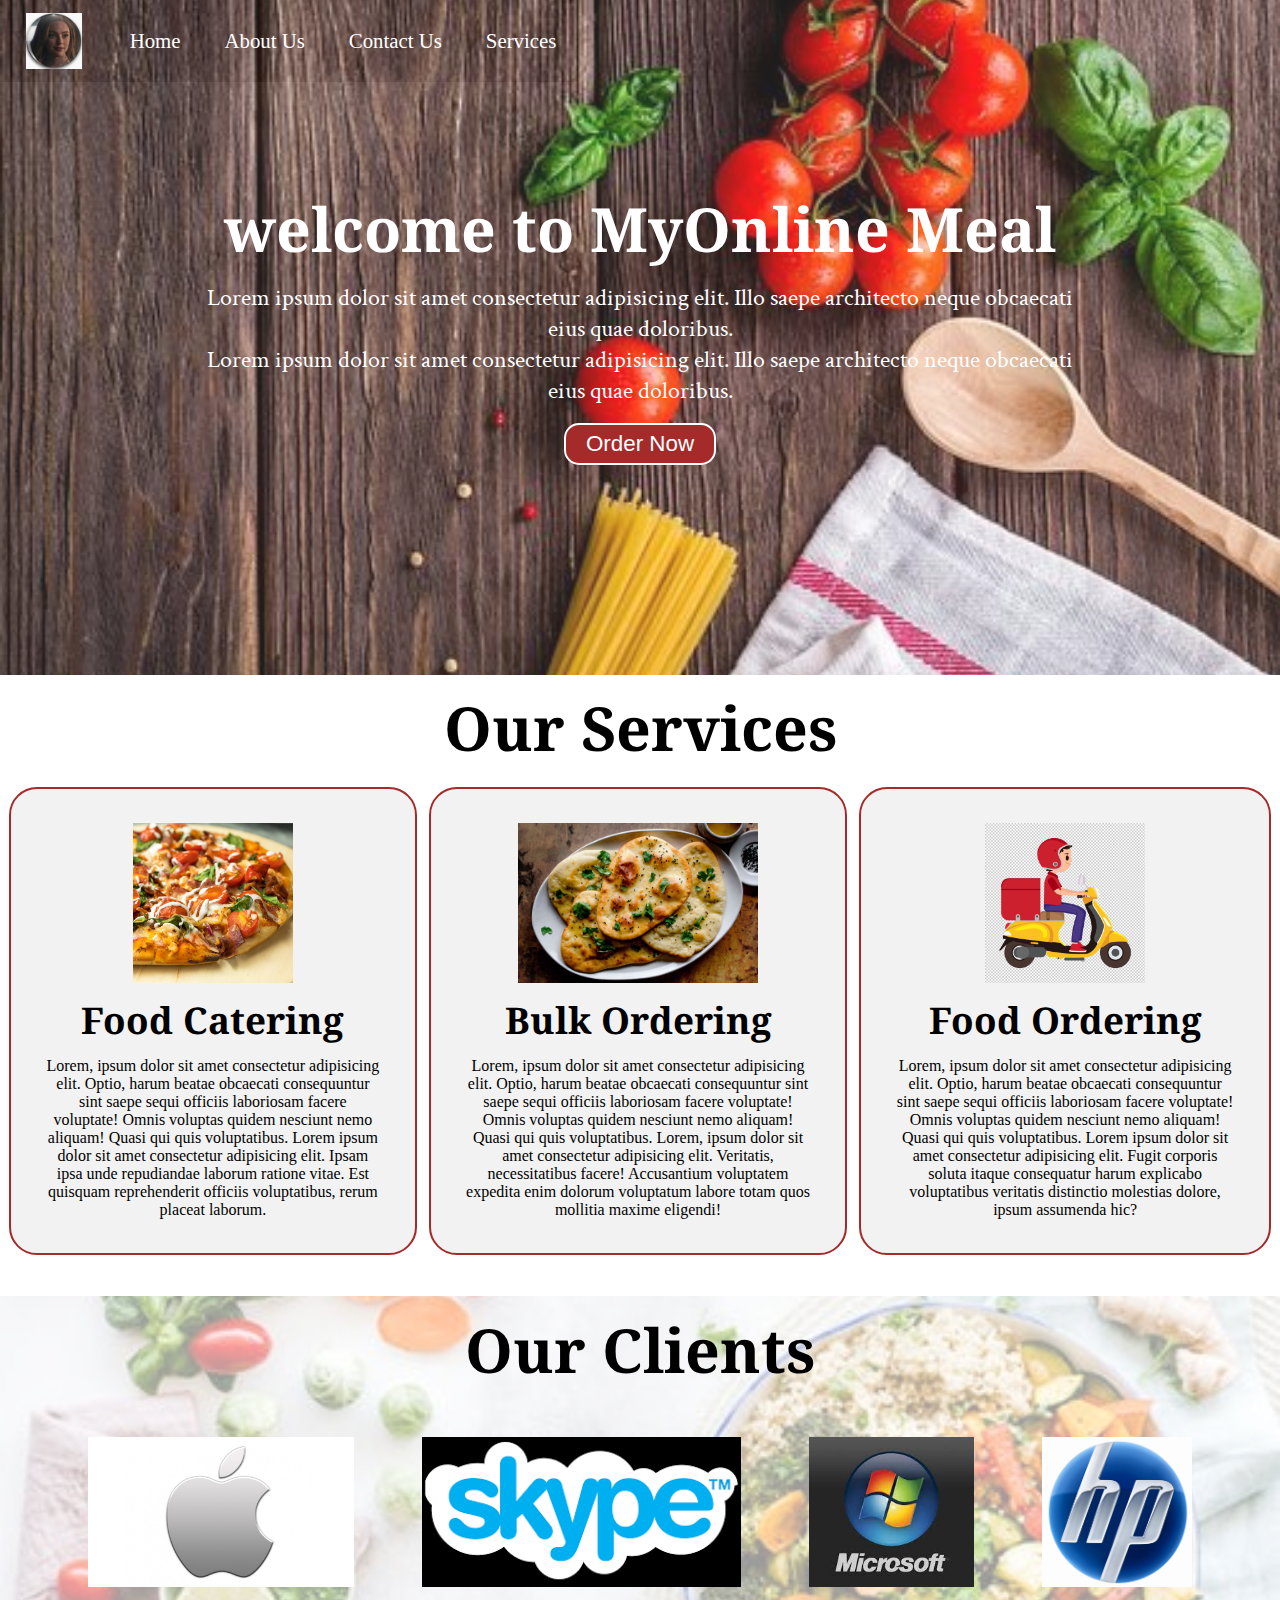
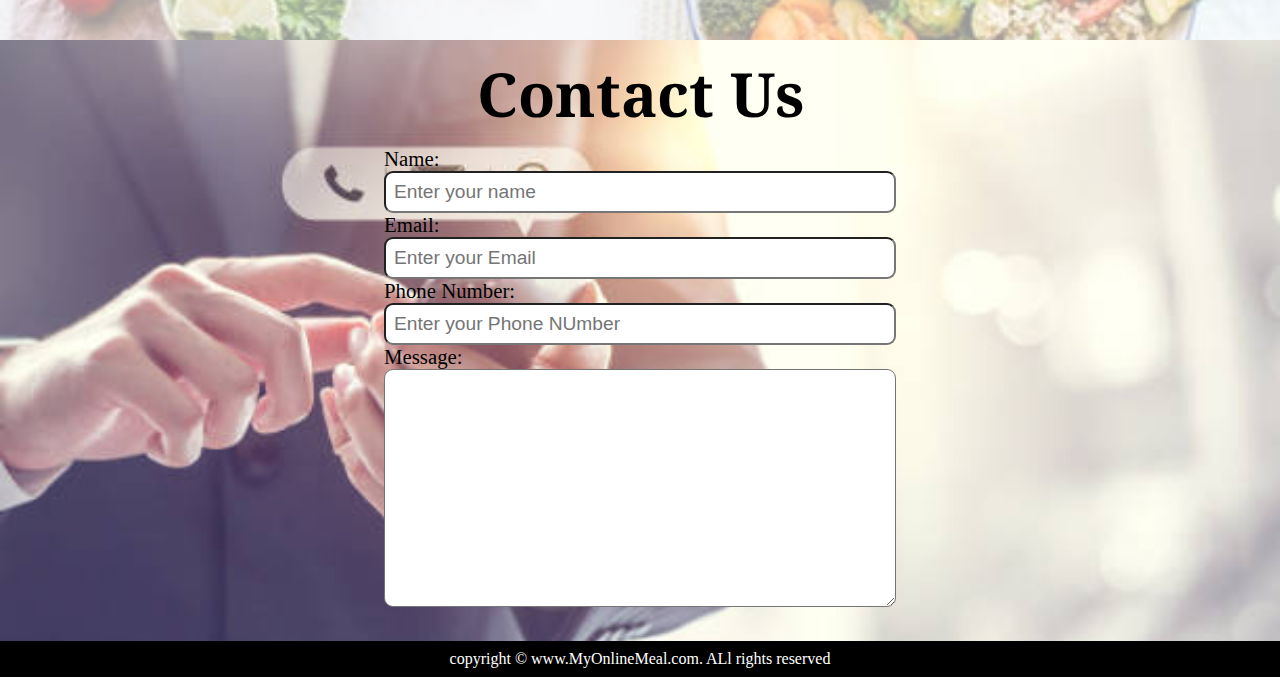
<file: index.html>
<html>
    <head>
        <title>
            Best online delivery
        </title>
        <link rel="stylesheet" href="style.css">
        <link href="https://fonts.googleapis.com/css2?family=Jomhuria&display=swap" rel="stylesheet">
        <link href="https://fonts.googleapis.com/css2?family=Crimson+Text&display=swap" rel="stylesheet">
        <link href="https://fonts.googleapis.com/css2?family=Noto+Serif&display=swap" rel="stylesheet">
    </head>
    <body>
        <nav id="navbar">
            <div id="logo">
                <img src="hope.jpg"  widht=200px height=200px alt="best online delivery">
            </div>
            <ul>
                
                <li class="item"><a href="#">Home</a></li>
                <li class="item"><a href="#">About Us</a></li>
                <li class="item"><a href="#">Contact Us</a></li>
                <li class="item"><a href="#">Services</a></li>
                
                
            </ul>
        </nav>
        <section id="home"> 
            <h1 class="h-primary"> welcome to MyOnline Meal</h1>
            <P>Lorem ipsum dolor sit amet consectetur adipisicing elit. Illo saepe architecto neque 
                obcaecati eius quae doloribus.
            </P>
            <P>Lorem ipsum dolor sit amet consectetur adipisicing elit. Illo saepe architecto neque 
                obcaecati eius quae doloribus.
            </P>
            <button class="btn">Order Now</button>
        </section>
        <seciton class="services-container">
            <h1 class= "h-primary center"> Our Services</h1>
            <div id="Services">
                <div class="box">
                    <img src="pizza.jpg" alt="">
                    <h2 class="h-secondary center">Food Catering </h2>
                    <P class="center">
                        Lorem, ipsum dolor sit amet consectetur adipisicing elit. Optio, harum beatae
                         obcaecati consequuntur sint saepe sequi officiis laboriosam facere voluptate!
                          Omnis voluptas quidem nesciunt nemo aliquam! Quasi qui quis voluptatibus.
                          Lorem ipsum dolor sit amet consectetur adipisicing elit. Ipsam ipsa unde repudiandae
                           laborum ratione vitae. Est quisquam reprehenderit officiis voluptatibus, rerum placeat laborum.
                    </P>
                </div>
                <div class="box">
                    <img src="img2.jpg" alt="">
                    <h2 class="h-secondary center">Bulk Ordering </h2>
                    <P class="center">
                        Lorem, ipsum dolor sit amet consectetur adipisicing elit. Optio, harum beatae
                         obcaecati consequuntur sint saepe sequi officiis laboriosam facere voluptate!
                          Omnis voluptas quidem nesciunt nemo aliquam! Quasi qui quis voluptatibus.
                          Lorem, ipsum dolor sit amet consectetur adipisicing elit. Veritatis, necessitatibus 
                          facere! Accusantium voluptatem expedita enim dolorum voluptatum labore totam quos mollitia maxime eligendi!
                    </P>
                </div>
                <div class="box">
                    <img src="img3.jpg" alt="">
                    <h2 class="h-secondary center">Food Ordering </h2>
                    <P class="center">
                        Lorem, ipsum dolor sit amet consectetur adipisicing elit. Optio, harum beatae
                         obcaecati consequuntur sint saepe sequi officiis laboriosam facere voluptate!
                          Omnis voluptas quidem nesciunt nemo aliquam! Quasi qui quis voluptatibus.
                          Lorem ipsum dolor sit amet consectetur adipisicing elit. Fugit corporis 
                          soluta itaque consequatur harum explicabo voluptatibus veritatis distinctio
                           molestias dolore, ipsum assumenda hic?
                    </P>
                </div>
            </div>

        </seciton>
        <section id="client-seciton">
            <h1 class="h-primary center"> Our Clients</h1>
            <div id="clients">
            <div class="client-item">
                <img src="aplogo1.jpg" alt="Our client">
            </div>
            <div class="client-item">
                <img src="sklogo.png" alt="Our client">
            </div>
            <div class="client-item">
                <img src="mlogo2.jpg" alt="Our client">
            </div>
            <div class="client-item">
                <img src="hplogo.jpg" alt="Our client">
            </div>
            </div>
        
        </section>
        <section id="contact">
            <h1 class="h-primary center">Contact Us</h1>
            <div id="contact-box">
                <form action="">
                    <div class="from-group">
                        <label for="name">Name:</label>
                        <input type="text" name="name" id="name" placeholder="Enter your name">
                    </div>
                    <div class="from-group">
                        <label for="email">Email:</label>
                        <input type="Email" name="name" id="email" placeholder="Enter your Email">
                    </div>
                    <div class="from-group">
                        <label for="Phone Number">Phone Number:</label>
                        <input type="Phone NUmber" name="name" id="phone number" placeholder="Enter your Phone NUmber">
                    </div>
                    <div class="from-group">
                        <label for="Message">Message:</label>
                        <textarea name=" Message" id="Message" cols="30" rows="10"></textarea>
                    </div>
                </form>
            </div>
        </section>
        <footer>
            <div class="center">
                copyright &copy; www.MyOnlineMeal.com. ALl rights reserved
            </div>
        </footer>
    </body>
</html>
</file>
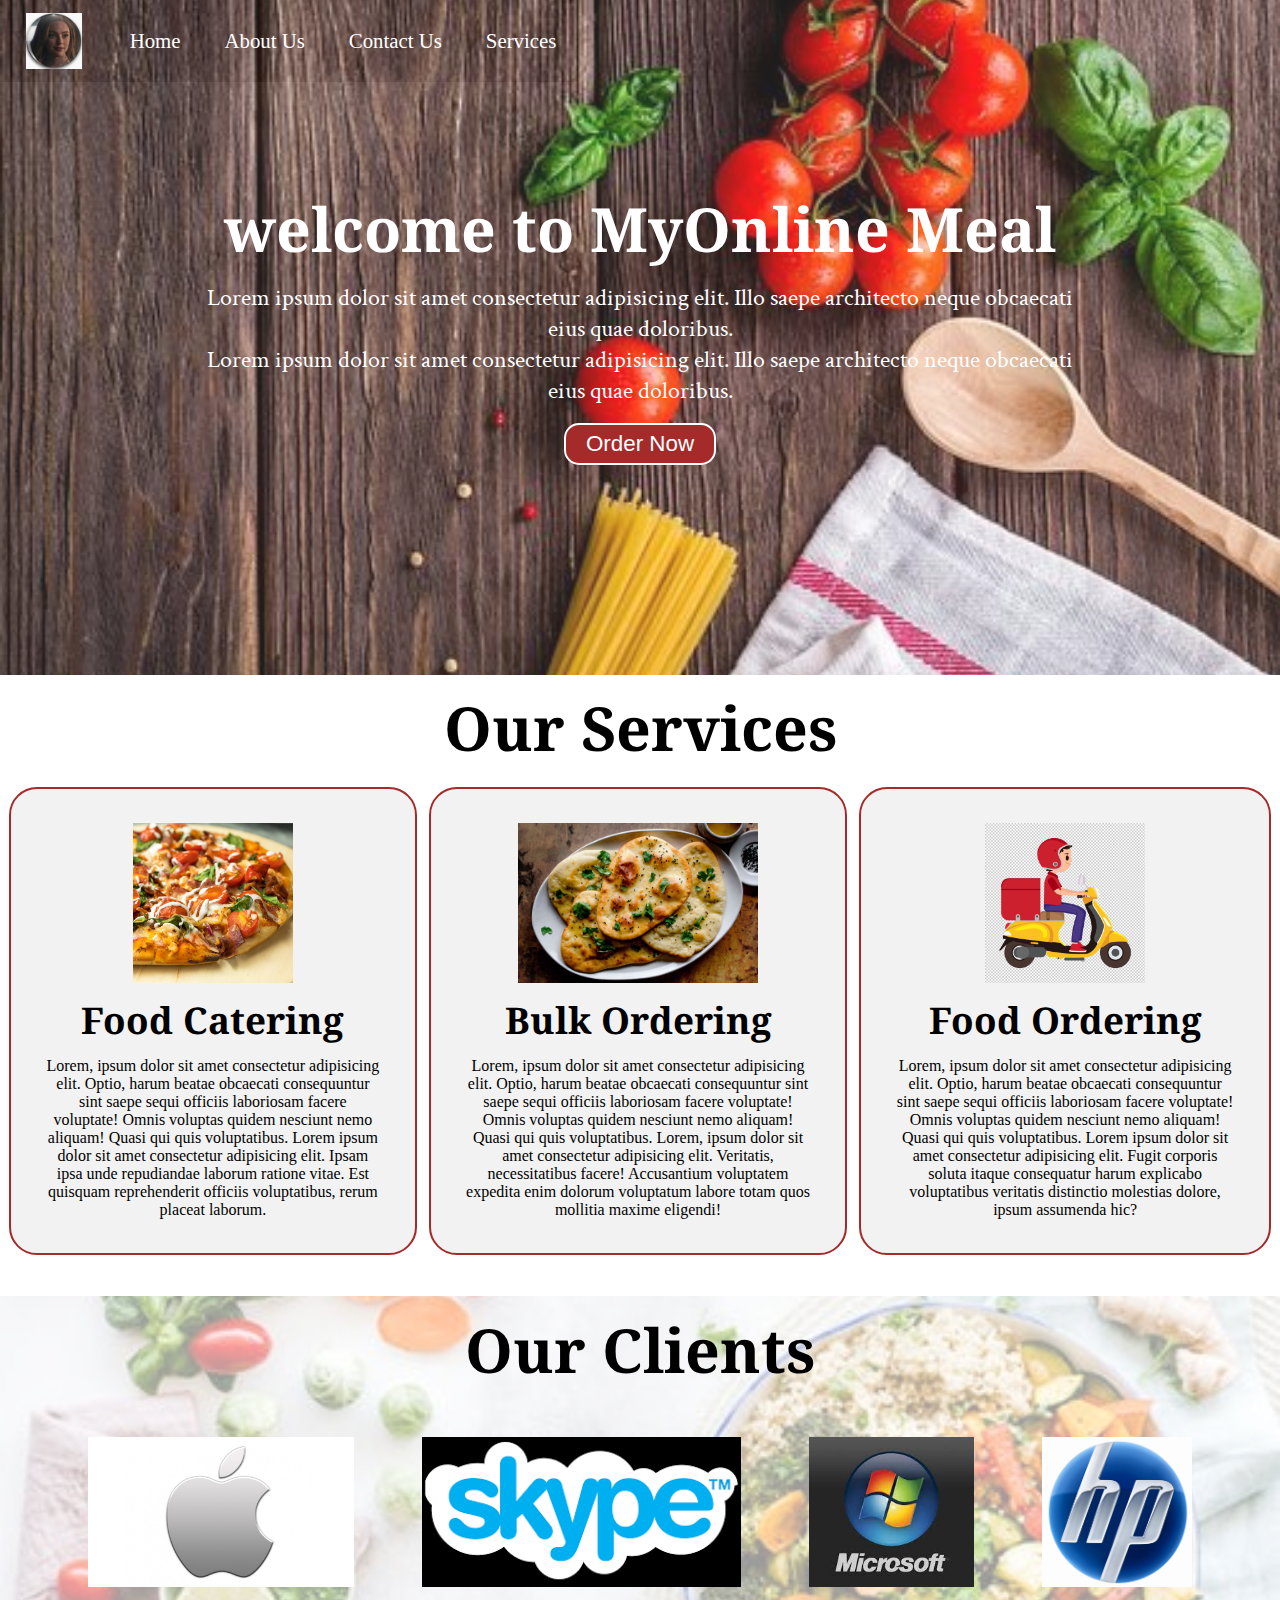
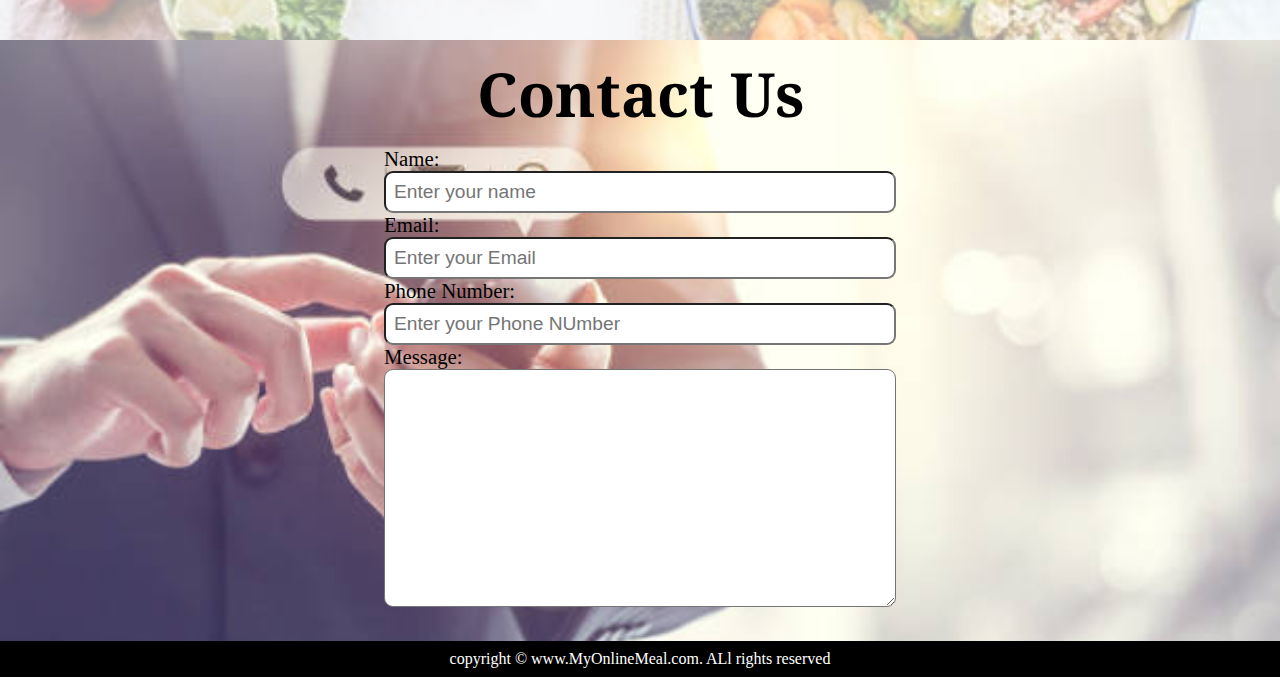
<file: project1.html>
<html>
    <head>
        <title>
            Best online delivery
        </title>
        <link rel="stylesheet" href="style.css">
        <link href="https://fonts.googleapis.com/css2?family=Jomhuria&display=swap" rel="stylesheet">
        <link href="https://fonts.googleapis.com/css2?family=Crimson+Text&display=swap" rel="stylesheet">
        <link href="https://fonts.googleapis.com/css2?family=Noto+Serif&display=swap" rel="stylesheet">
    </head>
    <body>
        <nav id="navbar">
            <div id="logo">
                <img src="hope.jpg"  widht=200px height=200px alt="best online delivery">
            </div>
            <ul>
                
                <li class="item"><a href="#">Home</a></li>
                <li class="item"><a href="#">About Us</a></li>
                <li class="item"><a href="#">Contact Us</a></li>
                <li class="item"><a href="#">Services</a></li>
                
                
            </ul>
        </nav>
        <section id="home"> 
            <h1 class="h-primary"> welcome to MyOnline Meal</h1>
            <P>Lorem ipsum dolor sit amet consectetur adipisicing elit. Illo saepe architecto neque 
                obcaecati eius quae doloribus.
            </P>
            <P>Lorem ipsum dolor sit amet consectetur adipisicing elit. Illo saepe architecto neque 
                obcaecati eius quae doloribus.
            </P>
            <button class="btn">Order Now</button>
        </section>
        <seciton class="services-container">
            <h1 class= "h-primary center"> Our Services</h1>
            <div id="Services">
                <div class="box">
                    <img src="pizza.jpg" alt="">
                    <h2 class="h-secondary center">Food Catering </h2>
                    <P class="center">
                        Lorem, ipsum dolor sit amet consectetur adipisicing elit. Optio, harum beatae
                         obcaecati consequuntur sint saepe sequi officiis laboriosam facere voluptate!
                          Omnis voluptas quidem nesciunt nemo aliquam! Quasi qui quis voluptatibus.
                          Lorem ipsum dolor sit amet consectetur adipisicing elit. Ipsam ipsa unde repudiandae
                           laborum ratione vitae. Est quisquam reprehenderit officiis voluptatibus, rerum placeat laborum.
                    </P>
                </div>
                <div class="box">
                    <img src="img2.jpg" alt="">
                    <h2 class="h-secondary center">Bulk Ordering </h2>
                    <P class="center">
                        Lorem, ipsum dolor sit amet consectetur adipisicing elit. Optio, harum beatae
                         obcaecati consequuntur sint saepe sequi officiis laboriosam facere voluptate!
                          Omnis voluptas quidem nesciunt nemo aliquam! Quasi qui quis voluptatibus.
                          Lorem, ipsum dolor sit amet consectetur adipisicing elit. Veritatis, necessitatibus 
                          facere! Accusantium voluptatem expedita enim dolorum voluptatum labore totam quos mollitia maxime eligendi!
                    </P>
                </div>
                <div class="box">
                    <img src="img3.jpg" alt="">
                    <h2 class="h-secondary center">Food Ordering </h2>
                    <P class="center">
                        Lorem, ipsum dolor sit amet consectetur adipisicing elit. Optio, harum beatae
                         obcaecati consequuntur sint saepe sequi officiis laboriosam facere voluptate!
                          Omnis voluptas quidem nesciunt nemo aliquam! Quasi qui quis voluptatibus.
                          Lorem ipsum dolor sit amet consectetur adipisicing elit. Fugit corporis 
                          soluta itaque consequatur harum explicabo voluptatibus veritatis distinctio
                           molestias dolore, ipsum assumenda hic?
                    </P>
                </div>
            </div>

        </seciton>
        <section id="client-seciton">
            <h1 class="h-primary center"> Our Clients</h1>
            <div id="clients">
            <div class="client-item">
                <img src="aplogo1.jpg" alt="Our client">
            </div>
            <div class="client-item">
                <img src="sklogo.png" alt="Our client">
            </div>
            <div class="client-item">
                <img src="mlogo2.jpg" alt="Our client">
            </div>
            <div class="client-item">
                <img src="hplogo.jpg" alt="Our client">
            </div>
            </div>
        
        </section>
        <section id="contact">
            <h1 class="h-primary center">Contact Us</h1>
            <div id="contact-box">
                <form action="">
                    <div class="from-group">
                        <label for="name">Name:</label>
                        <input type="text" name="name" id="name" placeholder="Enter your name">
                    </div>
                    <div class="from-group">
                        <label for="email">Email:</label>
                        <input type="Email" name="name" id="email" placeholder="Enter your Email">
                    </div>
                    <div class="from-group">
                        <label for="Phone Number">Phone Number:</label>
                        <input type="Phone NUmber" name="name" id="phone number" placeholder="Enter your Phone NUmber">
                    </div>
                    <div class="from-group">
                        <label for="Message">Message:</label>
                        <textarea name=" Message" id="Message" cols="30" rows="10"></textarea>
                    </div>
                </form>
            </div>
        </section>
        <footer>
            <div class="center">
                copyright &copy; www.MyOnlineMeal.com. ALl rights reserved
            </div>
        </footer>
    </body>
</html>
</file>
<file: style.css>
*{
    margin: 0;
    padding: 0;
}
:root{
    --navbar-height:59px;

}
#navbar{
    display: flex;
    align-items: center;
    position: absolute;
    top: 0px;
}
#navbar::before{
    content: "";
    background-color: black;
    position: absolute;
    top: 0px;
    left: 0px;
    height: 100%;
    width: 100%;
    z-index: -1;
    opacity: 0.4;
}
#logo{
    margin: 10px 20px;
}
#logo img{
    margin: 3px 6px;
    height: 56px;
}

#navbar ul{
    display: flex;
}


#navbar ul li{
    list-style: none ;
    font-size: 1.3rem;
}
#navbar ul li a{
    color: white;
    display: block;
    padding: 3px 22px;
    border-radius: 20px;
    text-decoration: none;

}
#navbar ul li a:hover{
    color: black;
    background-color: white;

}
#home{
    display: flex;
    flex-direction: column;
    padding: 3px 200px;
    height: 650px;
    justify-content: center;
    align-items: center;
}
#home::before{
    content: "";
    background: url('back1.jpg') no-repeat center center/cover;
    position: absolute;
    top: 0px;
    left: 0px;
    height: 675px;
    width: 100%;
    z-index: -1;
    opacity: 0.89;   
}
#home{
    color: white;
    text-align: center;
}
#home p{
    color: white;
    text-align: center;
    font-size: 1.5rem;
    font-family: 'Crimson Text', serif;
}
.h-primary{
    font-size: 3.8rem;
    padding: 12px;
    font-family: 'Noto Serif', serif;
}
.btn{
    padding: 6px 20px;
    border: 2px solid white;
    background-color: brown;
    color: white;
    margin: 17px;
    border-radius: 15px;
    font-size: 1.4rem;
    cursor: pointer;
}
.center{
    text-align: center;
}
.h-secondary{
    font-size: 2.3rem;
    padding: 12px; 
    font-family: 'Noto Serif', serif;
}   

#Services{
    margin: 34px;
    display: flex;
    margin: 3px;
}

#Services .box{
    border: 2px solid brown;
    padding: 34px;
    margin: 3px 6px;
    border-radius: 28px;
    background: #f2f2f2;
    margin-bottom: 20px;

}


#Services .box img{
       margin: auto;
       display: block;
       height: 160px;
}
.services-container{
    padding: 12px 44px;
    margin:122px;
    height:122;
}
#client-seciton{
    height: 344px;
    position: relative;
    

}
#client-seciton::before{
    background: url('back.jpeg') no-repeat center center/cover;
    content: "";
    position: absolute;
    width: 100%;
    height: 100%;
    z-index: -1;
    opacity: 0.4;
}

#clients{
    display: flex;
    justify-content: center;
    align-items: center;
}
#clients img{
    height: 150px;
}
.client-item{
    padding: 34px;
}

#contact{
    position: relative;
}
#contact::before{
    content: "";
    position: absolute;
    width: 100%;
    height: 100%;
    z-index: -1;
    opacity: 1.0;
    background: url('contact.jpg') no-repeat center center/cover;
}
footer{
    background: black;
    color: white;
    padding: 9px 20px;
}
#contact-box input,
#contact-box textarea{
    width: 100%;
    padding: 0.5rem;
    border-radius: 9px;
    font-size: 1.2rem;
}
#contact-box{
    display: flex;
    justify-content: center;
    align-items: center;
    padding-bottom: 34px;
}
#contact-box form{
    width: 40%;

}
#contact-box form{
    font-size: 1.3rem;

}
</file>
